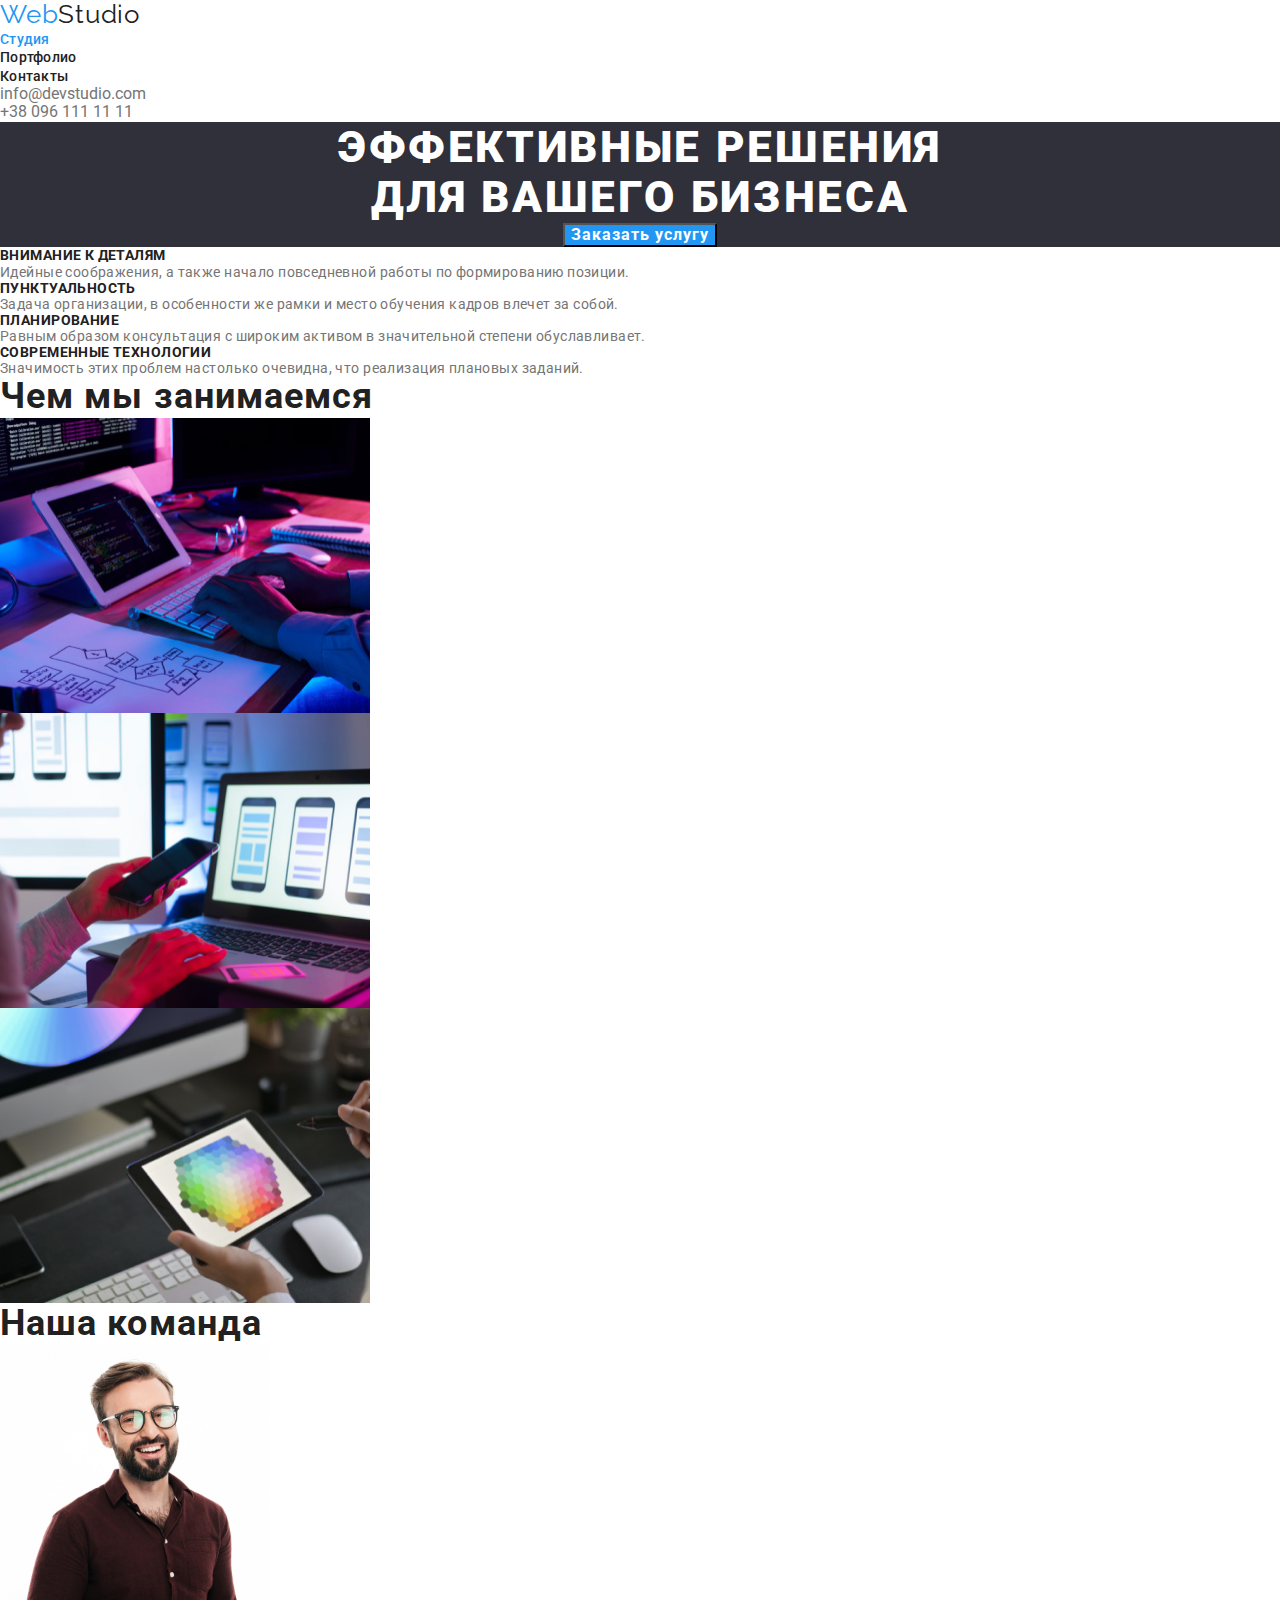
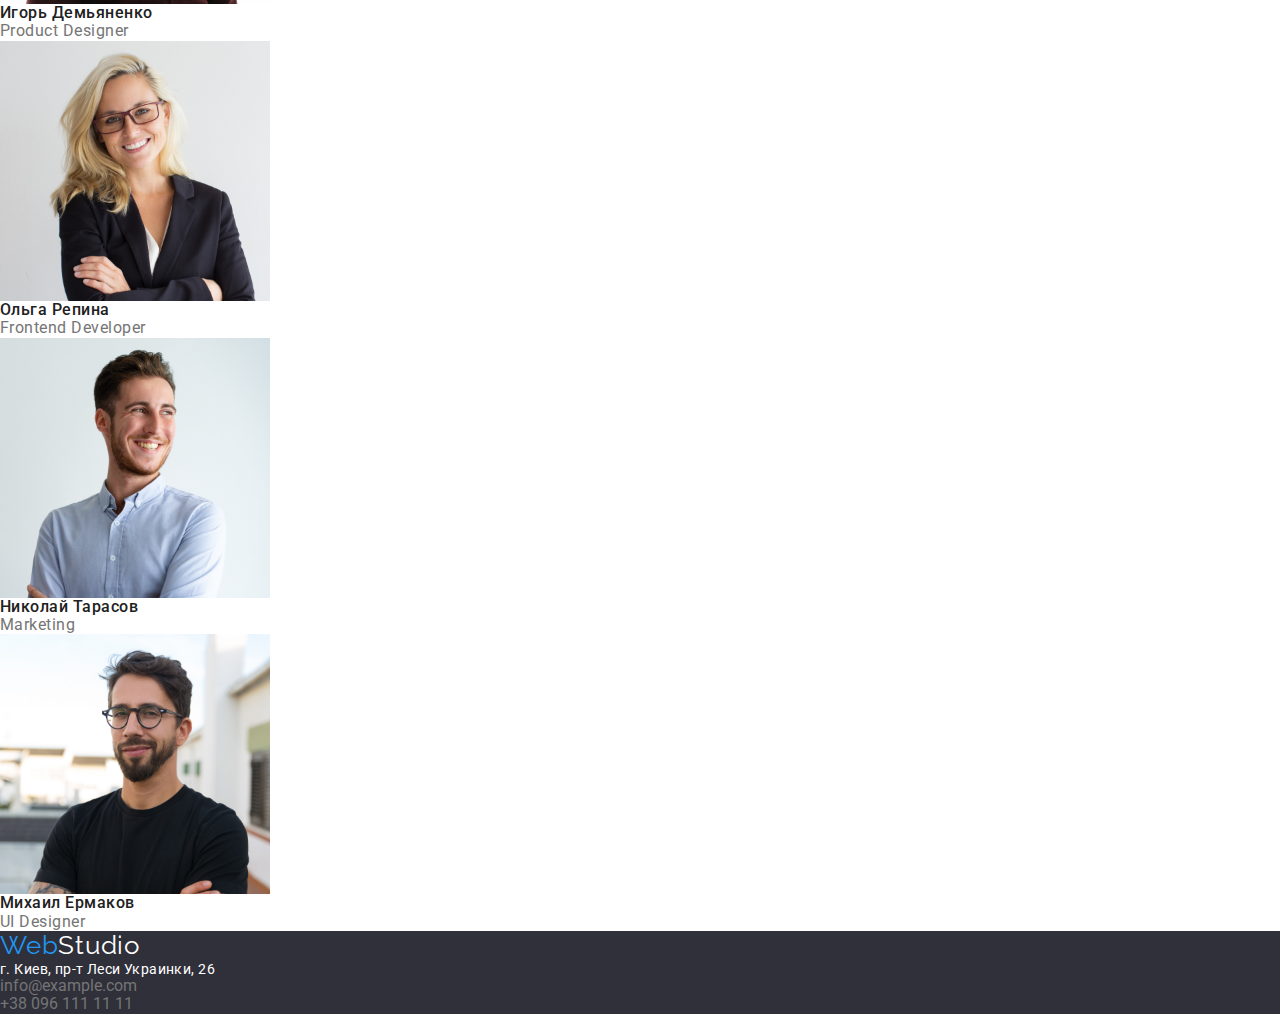
<file: index.html>
<!DOCTYPE html>
<html lang="ru">
    <head>
        <meta charset="UTF-8">
        <meta name="viewport" content="width=device-width, initial-scale=1.0">
        <title>Эффективные решения для вашего бизнеса</title>
        <link rel="stylesheet" href="https://cdnjs.cloudflare.com/ajax/libs/modern-normalize/1.0.0/modern-normalize.min.css">
        <link rel="preconnect" href="https://fonts.gstatic.com"> 
        <link href="https://fonts.googleapis.com/css2?family=Raleway:wght@700&family=Roboto:wght@400;500;700;900&display=swap" rel="stylesheet">
        <link rel="stylesheet" href="./CSS/styles.css">
    </head>
    
    <body> 
        <header class="header">
            <nav class="navigation">
                <a lang="en" href="index.html" class="logo">Web<span class="logo-top">Studio</span></a>
                <ul class="menu">
                    <li>
                        <a href="index.html" class="menu-link current">Студия</a>
                    </li>

                    <li>
                        <a href="porfolio.html" class="menu-link">Портфолио</a>
                    </li>

                    <li>
                        <a href="#" class="menu-link">Контакты</a>
                    </li>
                </ul>
            </nav>
                <ul class="contact-up">
                    <li>      
                        <a href="mailto:info@devstudio.com" class="contact-mail link">info@devstudio.com</a>
                    </li>
                    <li>
                        <a href="tel:+380961111111" class="contact-tel link">+38 096 111 11 11</a>
                    </li>
                </ul>
        </header>

        <main>
            <!--  HERO  -->
            <section class="hero">
                    <h1 class="hero-name">Эффективные решения <br> для вашего бизнеса</h1>
                    <button type="button" class="order">Заказать услугу</button>
            </section>

            <!--  ADVANTAGES  -->
            <section class="advantages">
                <ul>
                    <li>
                        <h3 class="advantages-name">Внимание к деталям</h3>
                        <p class="advantages-name-about">Идейные соображения, а также начало повседневной работы по формированию позиции.</p>
                    </li>
                        
                    <li>
                        <h3 class="advantages-name">Пунктуальность</h3>
                        <p class="advantages-name-about">Задача организации, в особенности же рамки и место обучения кадров влечет за собой.</p>
                    </li>

                    <li>
                        <h3 class="advantages-name">Планирование</h3>
                        <p class="advantages-name-about">Равным образом консультация с широким активом в значительной степени обуславливает.</p>
                    </li>
                    
                    <li>
                        <h3 class="advantages-name">Современные технологии</h3>
                        <p class="advantages-name-about">Значимость этих проблем настолько очевидна, что реализация плановых заданий.</p>
                    </li>
                </ul>
            </section>

            <!--  WHAT WE DO  -->
            <section class="what-we-do">
                <div>
                    <h2 class="what-we-do-name">Чем мы занимаемся</h2>
                    <ul>
                        <li>
                            <img src="./images/what-we-do/img-1.jpg" alt="написание кода" width="370" height="295">
                        </li>

                        <li>
                            <img src="./images/what-we-do/img-2.jpg" alt="создание стилей" width="370" height="295">
                        </li>

                        <li>
                            <img src="./images/what-we-do/img-3.jpg" alt="выбор цвета" width="370" height="295">
                        </li>
                    </ul>
                </div>
            </section>

            <!--  OUR TEAM  -->
            <section class="team">
                <h2 class="team-about">Наша команда</h2>
                    <ul>
                        <li>
                            <img src="./images/team/img-1.jpg" alt="Игорь Демьяненко" width="270" height="260">
                                <h3 class="team-employee-name">Игорь Демьяненко</h3>
                                <p class="team-employee-position">Product Designer</p>
                        </li>

                        <li>
                            <img src="./images/team/img-2.jpg" alt="Ольга Репина" width="270" height="260">
                                <h3 class="team-employee-name">Ольга Репина</h3>
                                <p class="team-employee-position">Frontend Developer</p>
                        </li>

                        <li>
                            <img src="./images/team/img-3.jpg" alt="Николай Тарасов" width="270" height="260">
                                <h3 class="team-employee-name">Николай Тарасов</h3>
                                <p class="team-employee-position">Marketing</p>
                        </li>

                        <li>
                            <img src="./images/team/img-4.jpg" alt="Михаил Ермаков" width="270" height="260">
                                <h3 class="team-employee-name">Михаил Ермаков</h3>
                                <p class="team-employee-position">UI Designer</p>
                        </li>
                    </ul>
            </section>
        </main>

        <footer class="footer">
            <a lang="en" href="/" class="logo">Web<span class="logo-down">Studio</span></a>
                <address class="footer-contact-address">
                    г. Киев, пр-т Леси Украинки, 26                    
                </address>

                <ul class="footer-contact">
                    <li>
                        <a href="mailto:info@example.com" class="contact-mail link">info@example.com</a>
                    </li>

                    <li>
                        <a href="tel:+380961111111" class="contact-tel link">+38 096 111 11 11</a>
                   </li>
                </ul>              
        </footer>
    </body>
</html>
</file>
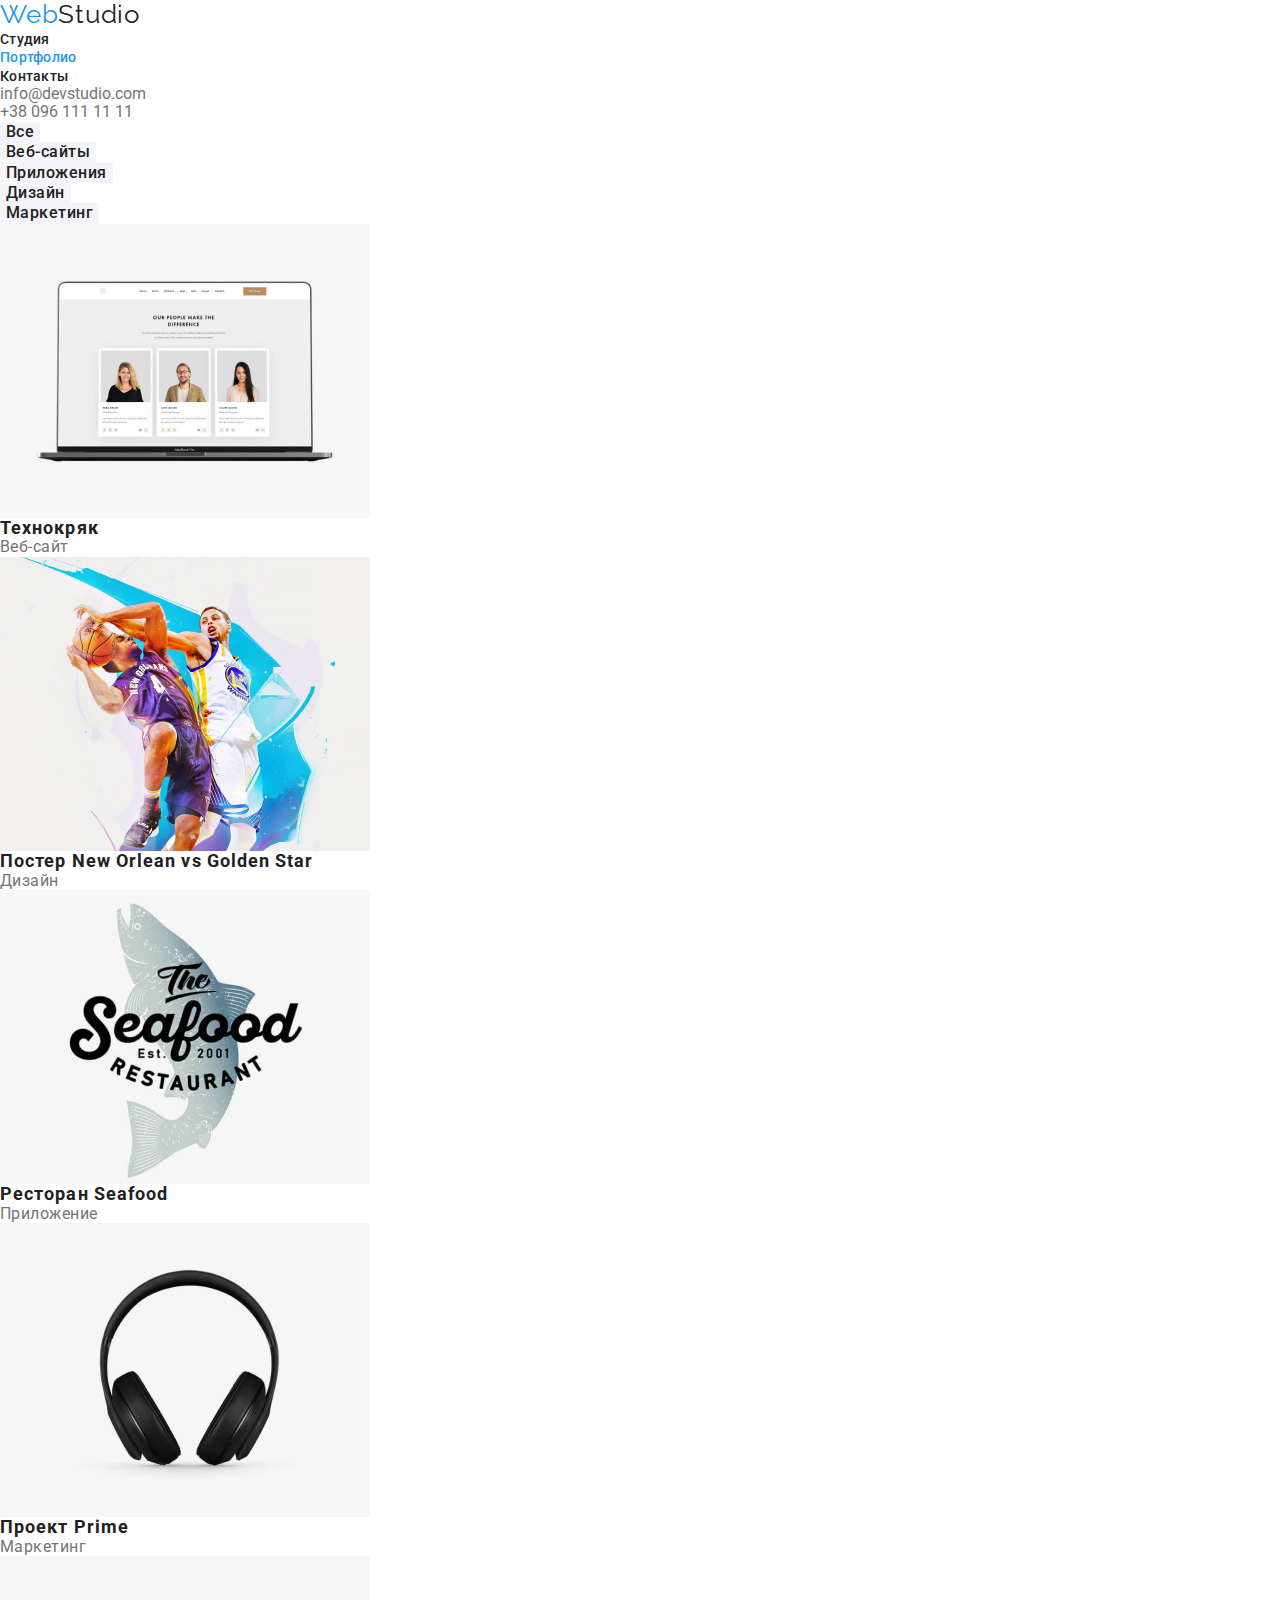
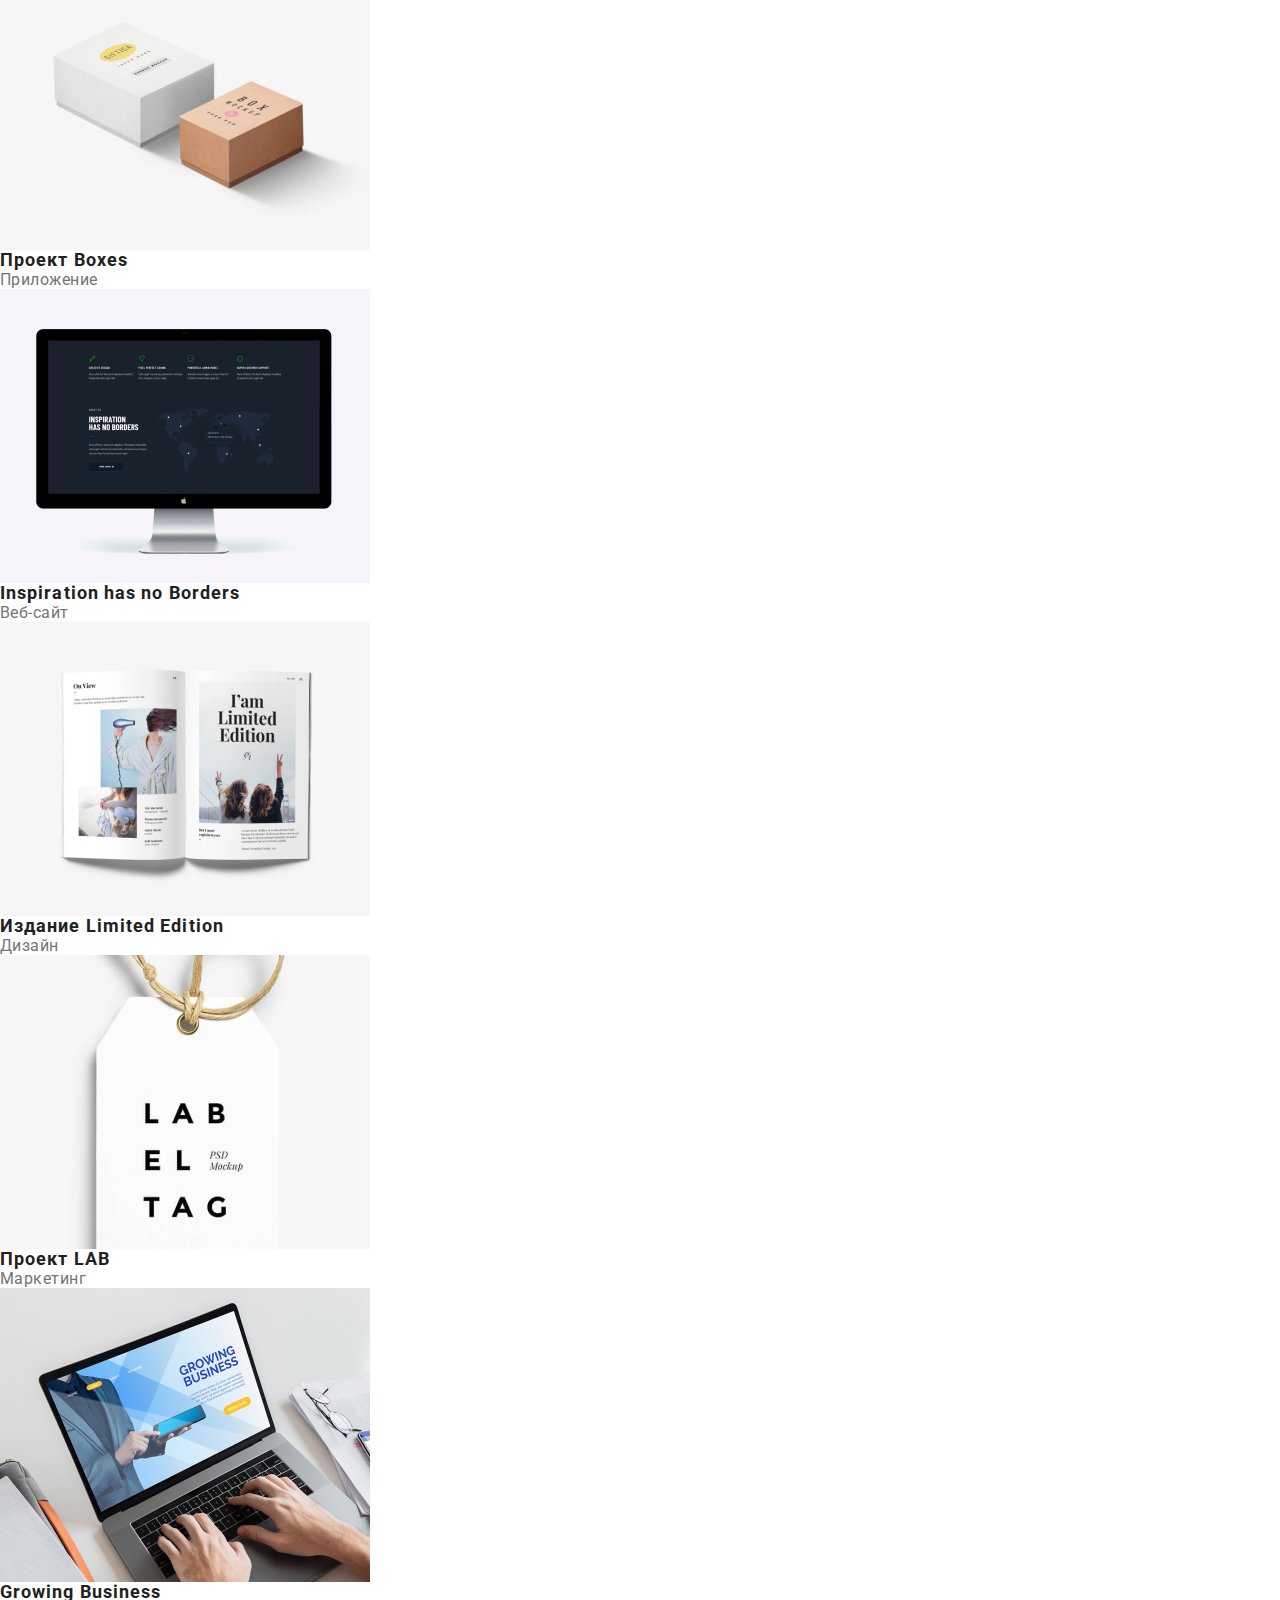
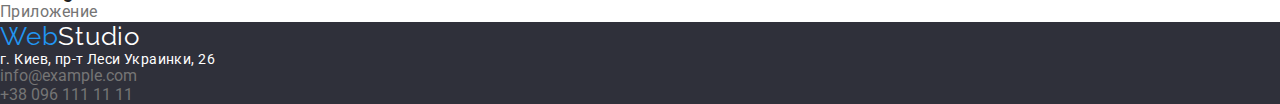
<file: porfolio.html>
<!DOCTYPE html>
<html lang="ru">
    <head>
        <meta charset="UTF-8">
        <meta name="viewport" content="width=device-width, initial-scale=1.0">
        <title>Эффективные решения для вашего бизнеса</title>
        <link rel="stylesheet" href="https://cdnjs.cloudflare.com/ajax/libs/modern-normalize/1.0.0/modern-normalize.min.css">
        <link rel="preconnect" href="https://fonts.gstatic.com"> 
        <link href="https://fonts.googleapis.com/css2?family=Raleway:wght@700&family=Roboto:wght@400;500;700;900&display=swap" rel="stylesheet">
        <link rel="stylesheet" href="./CSS/styles.css">
    </head>
    
    <body>
        <header class="header">
            <nav class="navigation">
                <a lang="en" href="index.html" class="logo">Web<span class="logo-top">Studio</span></a>
                <ul class="menu">
                    <li>
                        <a href="index.html" class="menu-link">Студия</a>
                    </li>

                    <li>
                        <a href="porfolio.html" class="menu-link current">Портфолио</a>
                    </li>

                    <li>
                        <a href="#" class="menu-link">Контакты</a>
                    </li>
                </ul>
            </nav>
                <ul class="contact-up">
                    <li>      
                        <a href="mailto:info@devstudio.com" class="contact-mail link">info@devstudio.com</a>
                    </li>
                    <li>
                        <a href="tel:+380961111111" class="contact-tel link">+38 096 111 11 11</a>
                    </li>
                </ul>
        </header>

        <!--  PROJECTS  -->
        <section class="projects">
            <ul>
                <li>
                    <button type="button" class="button-all">Все</button>
                </li>

                <li>
                    <button type="button" class="button-web">Веб-сайты</button>
                </li>

                <li>
                    <button type="button" class="button-app">Приложения</button>
                </li>

                <li>
                    <button type="button" class="button-design">Дизайн</button>
                </li>

                <li>
                    <button type="button" class="button-marketing">Маркетинг</button>
                <li>                   
            </ul>    
        
            <ul>
                <li>
                    <a href="#" class="projects-link">
                        <img src="./images/projects/img.jpg" alt="ноутбук" width="370" height="294">
                        <h3 class="projects-list-name">Технокряк</h3>
                        <p class="projects-list-type">Веб-сайт</p>
                    </a>                        
                </li>

                <li>
                    <a href="#" class="projects-link">
                        <img src="./images/projects/img-1.jpg" alt="баскетболесты" width="370" height="294">
                        <h3 class="projects-list-name">Постер New Orlean vs Golden Star</h3>
                        <p class="projects-list-type">Дизайн</p>
                    </a>                      
                </li>

                <li>
                    <a href="#" class="projects-link">
                        <img src="./images/projects/img-2.jpg" alt="ресторан морепродукты" width="370" height="294">
                        <h3 class="projects-list-name">Ресторан Seafood</h3>
                        <p class="projects-list-type">Приложение</p>
                    </a>                       
                </li>

                <li>
                    <a href="#" class="projects-link">
                        <img src="./images/projects/img-3.jpg" alt="наушники" width="370" height="294">
                        <h3 class="projects-list-name">Проект Prime</h3>
                        <p class="projects-list-type">Маркетинг</p> 
                    </a>                       
                </li>

                <li>
                    <a href="#" class="projects-link">
                        <img src="./images/projects/img-4.jpg" alt="коробочки" width="370" height="294">
                        <h3 class="projects-list-name">Проект Boxes</h3>
                        <p class="projects-list-type">Приложение</p>
                    </a>                        
                </li>

                <li>
                    <a href="#" class="projects-link">
                        <img src="./images/projects/img-5.jpg" alt="настольный компьютер" width="370" height="294">
                        <h3 class="projects-list-name">Inspiration has no Borders</h3>
                        <p class="projects-list-type">Веб-сайт</p>  
                    </a>                      
                </li>

                <li>
                    <a href="#" class="projects-link">
                        <img src="./images/projects/img-6.jpg" alt="книга" width="370" height="294">
                        <h3 class="projects-list-name">Издание Limited Edition</h3>
                        <p class="projects-list-type">Дизайн</p>    
                    </a>                  
                </li>

                <li>
                    <a href="#" class="projects-link">
                        <img src="./images/projects/img-7.jpg" alt="бирка" width="370" height="294">
                        <h3 class="projects-list-name">Проект LAB</h3>
                        <p class="projects-list-type">Маркетинг</p> 
                    </a>                       
                </li>

                <li>
                    <a href="#" class="projects-link">
                        <img src="./images/projects/img-8.jpg" alt="набор текста" width="370" height="294">
                        <h3 class="projects-list-name">Growing Business</h3>
                        <p class="projects-list-type">Приложение</p>
                    </a>                       
                </li>
            </ul>
        </section>

        <footer class="footer">
            <a lang="en" href="/" class="logo">Web<span class="logo-down">Studio</span></a>
                <address class="footer-contact-address">
                    г. Киев, пр-т Леси Украинки, 26                    
                </address>

                <ul class="footer-contact">
                    <li>
                        <a href="mailto:info@example.com" class="contact-mail link">info@example.com</a>
                    </li>

                    <li>
                        <a href="tel:+380961111111" class="contact-tel link">+38 096 111 11 11</a>
                   </li>
                </ul>              
        </footer>
    </body>
</file>
<file: CSS/styles.css>
/* цвет текста #757575 */
/* цвет заголовков #212121 */
/* акцент #2196F3 */
/* белый #FFFFFF */
/* цвет фона hero-footer #2F303A */
/* цвет фона кнопок портфолио #F5F4FA */
/* цвет контактов footer #F5F4FA */


:root{
    --text-color:#757575;
    --title-text-color:#212121;
    --accent-color:#2196F3;
    --white-text-color: #FFFFFF;
    --footer-hero-bg-color:#2F303A;
    --button-porfolio-color:#F5F4FA;
    --footer-contact-color: rgba(255, 255, 255, 0.6);
}

h1,
h2,
h3,
h4,
h5,
h6,
p {
    margin: 0;
}

ul {
    margin: 0;
    padding: 0;
    list-style: none;
}

img {
    display: block;
}

a {
    text-decoration: none;
}

.projects-link {
    text-decoration: none;
}


body {
    font-family: "Roboto", sans-serif; 
    color: var(--text-color);
}

.logo {
    font-family: Raleway;
    font-size: 26px;
    line-height: 1,192;
    letter-spacing: 0.03em;
    color: var(--accent-color);
}
.logo-top {
    color: var(--title-text-color);
}

.menu-link {
font-style: normal;
font-weight: 500;
font-size: 14px;
line-height: 1,142;
letter-spacing: 0.02em;
color: var(--title-text-color);
}

.link {
color: var(--text-color);
}

.menu-link:hover,
.menu-link:focus {
    color: var(--accent-color);
}

.current {
    color: var(--accent-color);
}

.contact-mail:hover,
.contact-mail:focus {
    color: var(--accent-color);
}

.contact-tel:hover,
.contact-tel:focus {
    color: var(--accent-color);
}

.hero-name {
    font-weight: 900;
    font-size: 44px;
    line-height: 1,363;
    letter-spacing: 0.06em;
    text-transform: uppercase;
    color: var(--white-text-color);
}

.hero {
    text-align: center;
    background: var(--footer-hero-bg-color);
}

.order {
    font-weight: 700;
    font-size: 16px;
    line-height: 1,875;
    letter-spacing: 0.06em;
    color: var(--white-text-color);
    background-color: var(--accent-color) 
}

.advantages-name {
    font-weight: 700;
    font-size: 14px;
    line-height: 1,142;
    letter-spacing: 0.03em;
    text-transform: uppercase;
    color: var(--title-text-color);
}

.advantages-name-about {
    font-weight: 400;
    font-size: 14px;
    line-height: 1,714;
    letter-spacing: 0.03em;
}

.what-we-do-name {
    font-weight: 700;
    font-size: 36px;
    line-height: 1,167;
    letter-spacing: 0.03em;
    color: var(--title-text-color);
}

.team-about {
    font-weight: 700;
    font-size: 36px;
    line-height: 1,167;
    letter-spacing: 0.03em;
    color: var(--title-text-color);
}

.team-employee-name {
    font-weight: 500;
    font-size: 16px;
    line-height: 1,188;
    letter-spacing: 0.03em;
    color: var(--title-text-color);
}

.team-employee-position {
    font-weight: 400;
    font-size: 16px;
    line-height: 1,188;
    letter-spacing: 0.03em;
}

.button-all,
.button-web,
.button-app,
.button-design,
.button-marketing {
    font-weight: 500;
    font-size: 16px;
    line-height: 1,625;
    letter-spacing: 0.03em;
    border: 0ch;
    color:var(--title-text-color);
    background: var(--button-porfolio-color);
    cursor: pointer;
}

.button-all:hover,
.button-all:focus,
.button-web:hover,
.button-web:focus,
.button-app:hover,
.button-app:focus,
.button-design:hover,
.button-design:focus,
.button-marketing:hover,
.button-marketing:focus {
    background-color:var(--accent-color);
    color: var(--white-text-color);
}

.projects-list-name {
    font-weight: 700;
    font-size: 18px;
    line-height: 2,0;
    letter-spacing: 0.06em;
    color: var(--title-text-color);
}

.projects-list-type {
    font-weight: 400;
    font-size: 16px;
    line-height: 1,875;
    letter-spacing: 0.03em;
    color: var(--text-color);
}

.footer-contact-address {
    font-style: normal;
    font-weight: 400;
    font-size: 14px;
    line-height: 1,714;
    letter-spacing: 0.03em;
    color: var(--white-text-color);
}

.footer {
    background: var(--footer-hero-bg-color);
}

.logo-down {
    color: var(--white-text-color);
}
</file>
